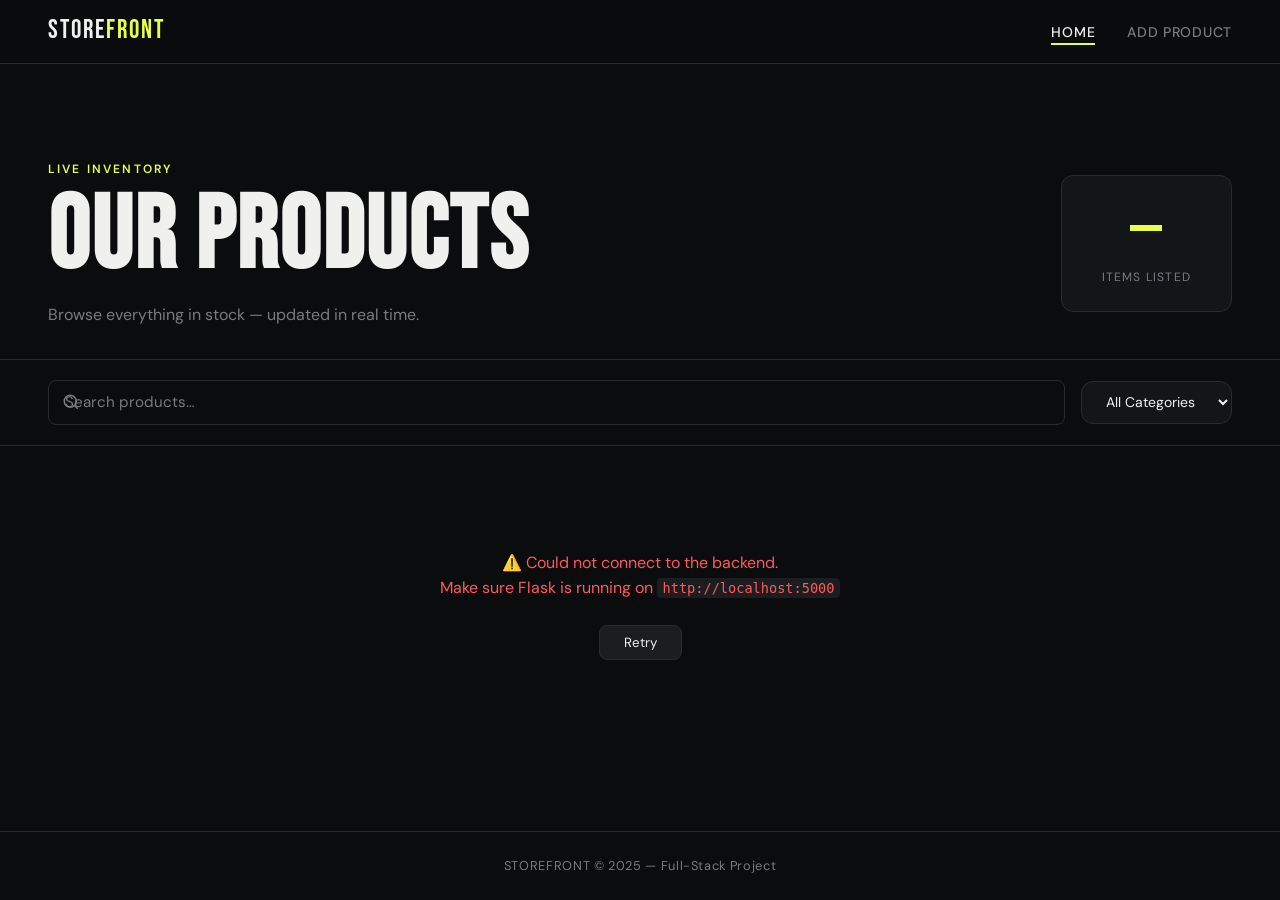
<file: index.html>
<!DOCTYPE html>
<html lang="en">
<head>
  <meta charset="UTF-8" />
  <meta name="viewport" content="width=device-width, initial-scale=1.0" />
  <title>STOREFRONT — Products</title>
  <link rel="preconnect" href="https://fonts.googleapis.com" />
  <link href="https://fonts.googleapis.com/css2?family=Bebas+Neue&family=DM+Sans:wght@300;400;500;600&display=swap" rel="stylesheet" />
  <link rel="stylesheet" href="style.css" />
</head>
<body>

  <!-- ── Navbar ─────────────────────────────────────────────────── -->
  <nav class="navbar">
    <a href="index.html" class="nav-brand">STORE<span>FRONT</span></a>
    <ul class="nav-links">
      <li><a href="index.html" class="active">Home</a></li>
      <li><a href="add-product.html">Add Product</a></li>
    </ul>
    <button class="hamburger" id="hamburger" aria-label="Toggle menu">
      <span></span><span></span><span></span>
    </button>
  </nav>

  <!-- ── Hero ───────────────────────────────────────────────────── -->
  <header class="hero">
    <div class="hero-content">
      <p class="hero-label">Live Inventory</p>
      <h1 class="hero-title">Our Products</h1>
      <p class="hero-sub">Browse everything in stock — updated in real time.</p>
    </div>
    <div class="hero-stat" id="hero-count">
      <span class="stat-num" id="product-count">—</span>
      <span class="stat-label">Items Listed</span>
    </div>
  </header>

  <!-- ── Search & Filter ────────────────────────────────────────── -->
  <section class="controls">
    <div class="search-wrap">
      <svg class="search-icon" xmlns="http://www.w3.org/2000/svg" viewBox="0 0 24 24" fill="none" stroke="currentColor" stroke-width="2"><circle cx="11" cy="11" r="8"/><line x1="21" y1="21" x2="16.65" y2="16.65"/></svg>
      <input type="text" id="search-input" class="search-input" placeholder="Search products…" />
    </div>
    <div class="filter-wrap">
      <select id="category-filter" class="filter-select">
        <option value="">All Categories</option>
        <option>Electronics</option>
        <option>Furniture</option>
        <option>Clothing</option>
        <option>Books</option>
        <option>Food</option>
        <option>Other</option>
      </select>
    </div>
  </section>

  <!-- ── Products Grid ──────────────────────────────────────────── -->
  <main class="container">
    <div id="loading" class="state-msg">
      <div class="spinner"></div>
      <p>Loading products…</p>
    </div>
    <div id="error-msg" class="state-msg error hidden">
      <p>⚠️ Could not connect to the backend.<br/>Make sure Flask is running on <code>http://localhost:5000</code></p>
      <button onclick="fetchProducts()">Retry</button>
    </div>
    <div id="empty-msg" class="state-msg hidden">
      <p>No products found. <a href="add-product.html">Add one?</a></p>
    </div>
    <div id="products-grid" class="products-grid hidden"></div>
  </main>

  <!-- ── Footer ─────────────────────────────────────────────────── -->
  <footer class="footer">
    <p>STOREFRONT &copy; 2025 &mdash; Full-Stack Project</p>
  </footer>

  <!-- ── Product Card Template ──────────────────────────────────── -->
  <template id="card-template">
    <article class="product-card">
      <div class="card-img-wrap">
        <img class="card-img" src="" alt="" loading="lazy" />
        <div class="card-img-placeholder">No Image</div>
      </div>
      <div class="card-body">
        <div class="card-category"></div>
        <h2 class="card-name"></h2>
        <p class="card-desc"></p>
        <div class="card-footer">
          <span class="card-price"></span>
          <span class="card-stock"></span>
        </div>
      </div>
    </article>
  </template>

  <script src="app.js"></script>
</body>
</html>
</file>
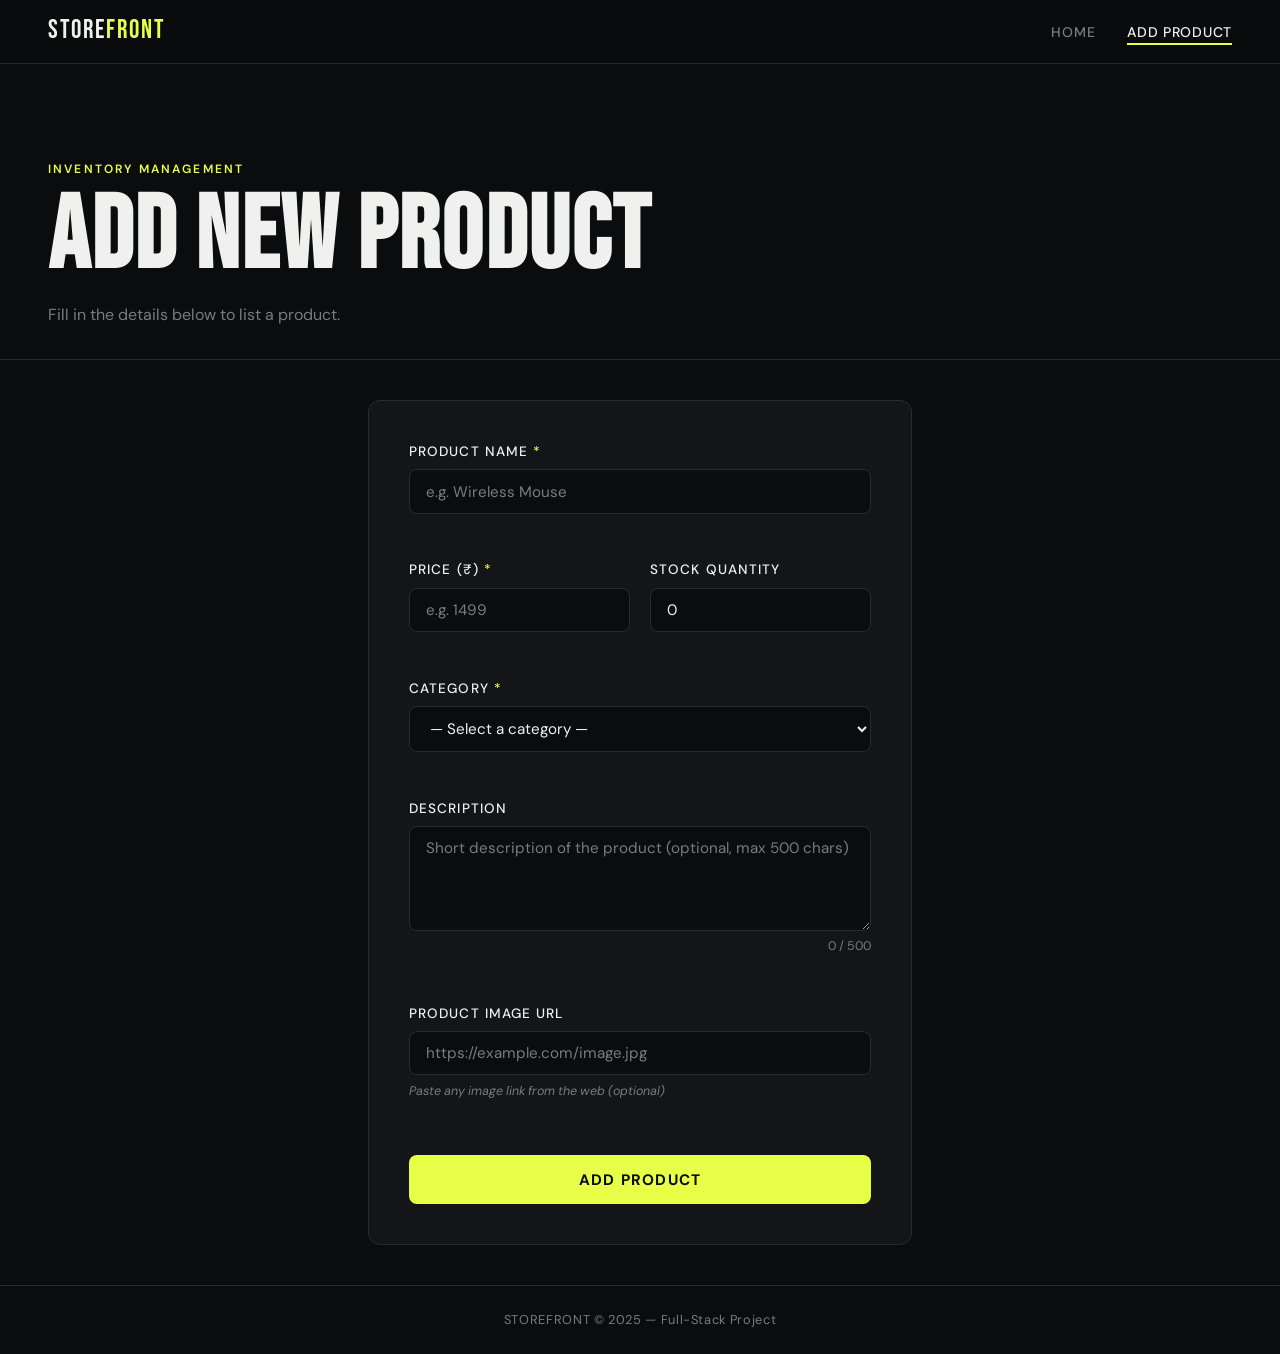
<file: add-product.html>
<!DOCTYPE html>
<html lang="en">
<head>
  <meta charset="UTF-8" />
  <meta name="viewport" content="width=device-width, initial-scale=1.0" />
  <title>STOREFRONT — Add Product</title>
  <link rel="preconnect" href="https://fonts.googleapis.com" />
  <link href="https://fonts.googleapis.com/css2?family=Bebas+Neue&family=DM+Sans:wght@300;400;500;600&display=swap" rel="stylesheet" />
  <link rel="stylesheet" href="style.css" />
</head>
<body>

  <!-- ── Navbar ─────────────────────────────────────────────────── -->
  <nav class="navbar">
    <a href="index.html" class="nav-brand">STORE<span>FRONT</span></a>
    <ul class="nav-links">
      <li><a href="index.html">Home</a></li>
      <li><a href="add-product.html" class="active">Add Product</a></li>
    </ul>
    <button class="hamburger" id="hamburger" aria-label="Toggle menu">
      <span></span><span></span><span></span>
    </button>
  </nav>

  <!-- ── Page Header ────────────────────────────────────────────── -->
  <header class="page-header">
    <div class="hero-content">
      <p class="hero-label">Inventory Management</p>
      <h1 class="hero-title">Add New Product</h1>
      <p class="hero-sub">Fill in the details below to list a product.</p>
    </div>
  </header>

  <!-- ── Form ───────────────────────────────────────────────────── -->
  <main class="container form-page">

    <div id="form-success" class="alert alert-success hidden">
      ✅ Product added successfully! <a href="index.html">View all products →</a>
    </div>
    <div id="form-error" class="alert alert-error hidden"></div>

    <div class="form-card">
      <div class="form-group">
        <label for="name">Product Name <span class="req">*</span></label>
        <input type="text" id="name" placeholder="e.g. Wireless Mouse" maxlength="100" />
        <span class="field-error" id="err-name"></span>
      </div>

      <div class="form-row">
        <div class="form-group">
          <label for="price">Price (₹) <span class="req">*</span></label>
          <input type="number" id="price" placeholder="e.g. 1499" min="0" step="0.01" />
          <span class="field-error" id="err-price"></span>
        </div>
        <div class="form-group">
          <label for="stock">Stock Quantity</label>
          <input type="number" id="stock" placeholder="e.g. 25" min="0" step="1" value="0" />
          <span class="field-error" id="err-stock"></span>
        </div>
      </div>

      <div class="form-group">
        <label for="category">Category <span class="req">*</span></label>
        <select id="category">
          <option value="">— Select a category —</option>
          <option>Electronics</option>
          <option>Furniture</option>
          <option>Clothing</option>
          <option>Books</option>
          <option>Food</option>
          <option>Other</option>
        </select>
        <span class="field-error" id="err-category"></span>
      </div>

      <div class="form-group">
        <label for="description">Description</label>
        <textarea id="description" rows="4" maxlength="500" placeholder="Short description of the product (optional, max 500 chars)"></textarea>
        <span class="char-count" id="char-count">0 / 500</span>
        <span class="field-error" id="err-description"></span>
      </div>

      <div class="form-group">
        <label for="image_url">Product Image URL</label>
        <input type="text" id="image_url" placeholder="https://example.com/image.jpg" />
        <span class="field-hint">Paste any image link from the web (optional)</span>
        <span class="field-error" id="err-image_url"></span>
      </div>

      <button class="btn-submit" id="submit-btn" onclick="submitProduct()">
        <span id="btn-text">Add Product</span>
        <span id="btn-loader" class="btn-spinner hidden"></span>
      </button>
    </div>
  </main>

  <!-- ── Footer ─────────────────────────────────────────────────── -->
  <footer class="footer">
    <p>STOREFRONT &copy; 2025 &mdash; Full-Stack Project</p>
  </footer>

  <script src="add-product.js"></script>
</body>
</html>
</file>
<file: style.css>
/* ─── Design Tokens ───────────────────────────────────────────────────────── */
:root {
  --bg:        #0b0c0e;
  --surface:   #141518;
  --surface2:  #1c1d21;
  --border:    #2a2b30;
  --accent:    #e8ff47;      /* electric yellow-green */
  --accent-dk: #bfd430;
  --text:      #f0f0ee;
  --muted:     #7a7b82;
  --danger:    #ff5a5a;
  --success:   #4ade80;
  --radius:    12px;
  --font-head: 'Bebas Neue', sans-serif;
  --font-body: 'DM Sans', sans-serif;
  --nav-h:     64px;
  --transition: 0.22s ease;
}

/* ─── Reset ───────────────────────────────────────────────────────────────── */
*, *::before, *::after { box-sizing: border-box; margin: 0; padding: 0; }
html { scroll-behavior: smooth; }
body {
  background: var(--bg);
  color: var(--text);
  font-family: var(--font-body);
  font-size: 16px;
  line-height: 1.6;
  min-height: 100vh;
  display: flex;
  flex-direction: column;
}
a { color: inherit; text-decoration: none; }
img { display: block; max-width: 100%; }
ul { list-style: none; }
input, select, textarea, button { font-family: inherit; }

/* ─── Navbar ──────────────────────────────────────────────────────────────── */
.navbar {
  position: sticky;
  top: 0;
  z-index: 100;
  height: var(--nav-h);
  background: rgba(11,12,14,0.92);
  backdrop-filter: blur(12px);
  border-bottom: 1px solid var(--border);
  display: flex;
  align-items: center;
  justify-content: space-between;
  padding: 0 clamp(1rem, 4vw, 3rem);
}

.nav-brand {
  font-family: var(--font-head);
  font-size: 1.6rem;
  letter-spacing: 0.08em;
  color: var(--text);
}
.nav-brand span { color: var(--accent); }

.nav-links {
  display: flex;
  gap: 2rem;
}
.nav-links a {
  font-size: 0.875rem;
  font-weight: 500;
  color: var(--muted);
  letter-spacing: 0.05em;
  text-transform: uppercase;
  transition: color var(--transition);
  position: relative;
  padding-bottom: 4px;
}
.nav-links a::after {
  content: '';
  position: absolute;
  bottom: 0; left: 0;
  width: 0; height: 2px;
  background: var(--accent);
  transition: width var(--transition);
}
.nav-links a:hover,
.nav-links a.active { color: var(--text); }
.nav-links a.active::after,
.nav-links a:hover::after { width: 100%; }

/* Hamburger */
.hamburger {
  display: none;
  flex-direction: column;
  gap: 5px;
  background: none;
  border: none;
  cursor: pointer;
  padding: 4px;
}
.hamburger span {
  display: block;
  width: 24px; height: 2px;
  background: var(--text);
  border-radius: 2px;
  transition: var(--transition);
}

/* ─── Hero / Page Header ──────────────────────────────────────────────────── */
.hero, .page-header {
  padding: clamp(3rem, 8vw, 6rem) clamp(1rem, 4vw, 3rem) 2rem;
  border-bottom: 1px solid var(--border);
  display: flex;
  align-items: center;
  justify-content: space-between;
  gap: 2rem;
  flex-wrap: wrap;
}

.hero-label {
  font-size: 0.75rem;
  font-weight: 600;
  letter-spacing: 0.18em;
  text-transform: uppercase;
  color: var(--accent);
  margin-bottom: 0.5rem;
}

.hero-title {
  font-family: var(--font-head);
  font-size: clamp(3rem, 8vw, 7rem);
  line-height: 1;
  letter-spacing: 0.02em;
  color: var(--text);
}

.hero-sub {
  margin-top: 0.75rem;
  color: var(--muted);
  font-size: 1rem;
  max-width: 40ch;
}

.hero-stat {
  display: flex;
  flex-direction: column;
  align-items: center;
  background: var(--surface);
  border: 1px solid var(--border);
  border-radius: var(--radius);
  padding: 1.5rem 2.5rem;
  min-width: 140px;
}
.stat-num {
  font-family: var(--font-head);
  font-size: 4rem;
  line-height: 1;
  color: var(--accent);
}
.stat-label {
  font-size: 0.75rem;
  text-transform: uppercase;
  letter-spacing: 0.1em;
  color: var(--muted);
  margin-top: 0.25rem;
}

/* ─── Controls (Search + Filter) ─────────────────────────────────────────── */
.controls {
  display: flex;
  gap: 1rem;
  align-items: center;
  padding: 1.25rem clamp(1rem, 4vw, 3rem);
  border-bottom: 1px solid var(--border);
  flex-wrap: wrap;
}

.search-wrap {
  position: relative;
  flex: 1;
  min-width: 200px;
}
.search-icon {
  position: absolute;
  left: 14px;
  top: 50%; transform: translateY(-50%);
  width: 18px; height: 18px;
  color: var(--muted);
  pointer-events: none;
}
.search-input {
  width: 100%;
  background: var(--surface);
  border: 1px solid var(--border);
  border-radius: var(--radius);
  padding: 0.65rem 1rem 0.65rem 2.75rem;
  color: var(--text);
  font-size: 0.9rem;
  transition: border-color var(--transition);
  outline: none;
}
.search-input:focus { border-color: var(--accent); }
.search-input::placeholder { color: var(--muted); }

.filter-select {
  background: var(--surface);
  border: 1px solid var(--border);
  border-radius: var(--radius);
  padding: 0.65rem 1.25rem;
  color: var(--text);
  font-size: 0.875rem;
  cursor: pointer;
  outline: none;
  transition: border-color var(--transition);
}
.filter-select:focus { border-color: var(--accent); }
.filter-select option { background: var(--surface2); }

/* ─── Container ───────────────────────────────────────────────────────────── */
.container {
  width: 100%;
  max-width: 1280px;
  margin: 0 auto;
  padding: 2.5rem clamp(1rem, 4vw, 3rem);
  flex: 1;
}

/* ─── State Messages ──────────────────────────────────────────────────────── */
.state-msg {
  display: flex;
  flex-direction: column;
  align-items: center;
  gap: 1rem;
  padding: 4rem 2rem;
  color: var(--muted);
  text-align: center;
}
.state-msg.error { color: var(--danger); }
.state-msg button {
  margin-top: 0.5rem;
  padding: 0.5rem 1.5rem;
  background: var(--surface2);
  border: 1px solid var(--border);
  border-radius: 8px;
  color: var(--text);
  cursor: pointer;
  transition: background var(--transition);
}
.state-msg button:hover { background: var(--border); }
.state-msg code {
  background: var(--surface2);
  padding: 2px 6px;
  border-radius: 4px;
  font-size: 0.85em;
}

/* Spinner */
.spinner {
  width: 36px; height: 36px;
  border: 3px solid var(--border);
  border-top-color: var(--accent);
  border-radius: 50%;
  animation: spin 0.8s linear infinite;
}
@keyframes spin { to { transform: rotate(360deg); } }

.hidden { display: none !important; }

/* ─── Products Grid ───────────────────────────────────────────────────────── */
.products-grid {
  display: grid;
  grid-template-columns: repeat(auto-fill, minmax(280px, 1fr));
  gap: 1.5rem;
}

/* ─── Product Card ────────────────────────────────────────────────────────── */
.product-card {
  background: var(--surface);
  border: 1px solid var(--border);
  border-radius: var(--radius);
  overflow: hidden;
  display: flex;
  flex-direction: column;
  transition: transform var(--transition), border-color var(--transition), box-shadow var(--transition);
  animation: fadeUp 0.4s ease both;
}
.product-card:hover {
  transform: translateY(-4px);
  border-color: var(--accent);
  box-shadow: 0 8px 32px rgba(232,255,71,0.06);
}

/* Card image */
.card-img-wrap {
  position: relative;
  width: 100%;
  height: 200px;
  background: var(--surface2);
  overflow: hidden;
  flex-shrink: 0;
}
.card-img {
  width: 100%;
  height: 100%;
  object-fit: cover;
  transition: transform 0.4s ease;
  display: block;
}
.product-card:hover .card-img {
  transform: scale(1.04);
}
.card-img-placeholder {
  position: absolute;
  inset: 0;
  display: flex;
  align-items: center;
  justify-content: center;
  font-size: 0.8rem;
  color: var(--muted);
  letter-spacing: 0.08em;
  text-transform: uppercase;
}
.card-img-wrap.has-image .card-img-placeholder { display: none; }
.card-img-wrap:not(.has-image) .card-img { display: none; }

.card-body {
  padding: 1.25rem;
  display: flex;
  flex-direction: column;
  gap: 0.65rem;
  flex: 1;
}
@keyframes fadeUp {
  from { opacity: 0; transform: translateY(16px); }
  to   { opacity: 1; transform: translateY(0); }
}

.card-category {
  font-size: 0.7rem;
  font-weight: 600;
  letter-spacing: 0.14em;
  text-transform: uppercase;
  color: var(--accent);
  background: rgba(232,255,71,0.08);
  display: inline-block;
  padding: 3px 10px;
  border-radius: 50px;
  align-self: flex-start;
}

.card-name {
  font-family: var(--font-head);
  font-size: 1.5rem;
  letter-spacing: 0.03em;
  line-height: 1.2;
  color: var(--text);
}

.card-desc {
  font-size: 0.875rem;
  color: var(--muted);
  flex: 1;
  line-height: 1.55;
}

.card-footer {
  display: flex;
  align-items: center;
  justify-content: space-between;
  margin-top: auto;
  padding-top: 1rem;
  border-top: 1px solid var(--border);
}

.card-price {
  font-family: var(--font-head);
  font-size: 1.75rem;
  color: var(--text);
  letter-spacing: 0.02em;
}

.card-stock {
  font-size: 0.8rem;
  color: var(--muted);
  background: var(--surface2);
  padding: 3px 10px;
  border-radius: 50px;
  border: 1px solid var(--border);
}
.card-stock.low { color: var(--danger); border-color: var(--danger); }
.card-stock.none { color: var(--danger); background: rgba(255,90,90,0.08); border-color: var(--danger); }

/* ─── Form Page ───────────────────────────────────────────────────────────── */
.form-page { max-width: 640px; }

.form-card {
  background: var(--surface);
  border: 1px solid var(--border);
  border-radius: var(--radius);
  padding: clamp(1.5rem, 4vw, 2.5rem);
  display: flex;
  flex-direction: column;
  gap: 1.5rem;
}

.form-group {
  display: flex;
  flex-direction: column;
  gap: 0.4rem;
}

.form-row {
  display: grid;
  grid-template-columns: 1fr 1fr;
  gap: 1.25rem;
}

label {
  font-size: 0.85rem;
  font-weight: 500;
  color: var(--text);
  text-transform: uppercase;
  letter-spacing: 0.08em;
}
.req { color: var(--accent); }

input[type="text"],
input[type="number"],
select,
textarea {
  background: var(--bg);
  border: 1px solid var(--border);
  border-radius: 8px;
  padding: 0.7rem 1rem;
  color: var(--text);
  font-size: 0.95rem;
  outline: none;
  transition: border-color var(--transition), box-shadow var(--transition);
  width: 100%;
}
input:focus,
select:focus,
textarea:focus {
  border-color: var(--accent);
  box-shadow: 0 0 0 3px rgba(232,255,71,0.1);
}
input.invalid,
select.invalid,
textarea.invalid {
  border-color: var(--danger);
  box-shadow: 0 0 0 3px rgba(255,90,90,0.12);
}
input::placeholder,
textarea::placeholder { color: var(--muted); }
textarea { resize: vertical; min-height: 100px; }
select option { background: var(--surface2); }

.field-error {
  font-size: 0.8rem;
  color: var(--danger);
  min-height: 1.2em;
}

.field-hint {
  font-size: 0.78rem;
  color: var(--muted);
  font-style: italic;
}

.char-count {
  font-size: 0.78rem;
  color: var(--muted);
  text-align: right;
}

.btn-submit {
  background: var(--accent);
  color: #0b0c0e;
  border: none;
  border-radius: 8px;
  padding: 0.9rem 2rem;
  font-size: 0.95rem;
  font-weight: 700;
  letter-spacing: 0.08em;
  text-transform: uppercase;
  cursor: pointer;
  display: flex;
  align-items: center;
  justify-content: center;
  gap: 0.5rem;
  transition: background var(--transition), transform var(--transition);
  margin-top: 0.5rem;
}
.btn-submit:hover { background: var(--accent-dk); transform: translateY(-2px); }
.btn-submit:active { transform: translateY(0); }
.btn-submit:disabled { opacity: 0.6; cursor: not-allowed; transform: none; }

.btn-spinner {
  width: 18px; height: 18px;
  border: 2px solid rgba(0,0,0,0.3);
  border-top-color: #0b0c0e;
  border-radius: 50%;
  animation: spin 0.7s linear infinite;
}

/* ─── Alerts ──────────────────────────────────────────────────────────────── */
.alert {
  padding: 1rem 1.5rem;
  border-radius: var(--radius);
  font-size: 0.95rem;
  margin-bottom: 1.5rem;
  border: 1px solid transparent;
}
.alert-success {
  background: rgba(74,222,128,0.1);
  border-color: rgba(74,222,128,0.3);
  color: var(--success);
}
.alert-error {
  background: rgba(255,90,90,0.1);
  border-color: rgba(255,90,90,0.3);
  color: var(--danger);
}
.alert a { font-weight: 600; color: inherit; text-decoration: underline; }

/* ─── Footer ──────────────────────────────────────────────────────────────── */
.footer {
  padding: 1.5rem clamp(1rem, 4vw, 3rem);
  border-top: 1px solid var(--border);
  text-align: center;
  font-size: 0.8rem;
  color: var(--muted);
  letter-spacing: 0.05em;
}

/* ─── Responsive ──────────────────────────────────────────────────────────── */
@media (max-width: 640px) {
  .hamburger { display: flex; }

  .nav-links {
    display: none;
    position: absolute;
    top: var(--nav-h);
    left: 0; right: 0;
    background: var(--bg);
    border-bottom: 1px solid var(--border);
    flex-direction: column;
    padding: 1.5rem 2rem;
    gap: 1.25rem;
  }
  .nav-links.open { display: flex; }
  .nav-links a { font-size: 1rem; }

  .hero, .page-header { flex-direction: column; align-items: flex-start; }
  .hero-stat { align-self: stretch; flex-direction: row; justify-content: space-between; }

  .form-row { grid-template-columns: 1fr; }
}

@media (max-width: 400px) {
  .hero-title { font-size: 3.5rem; }
}
</file>
